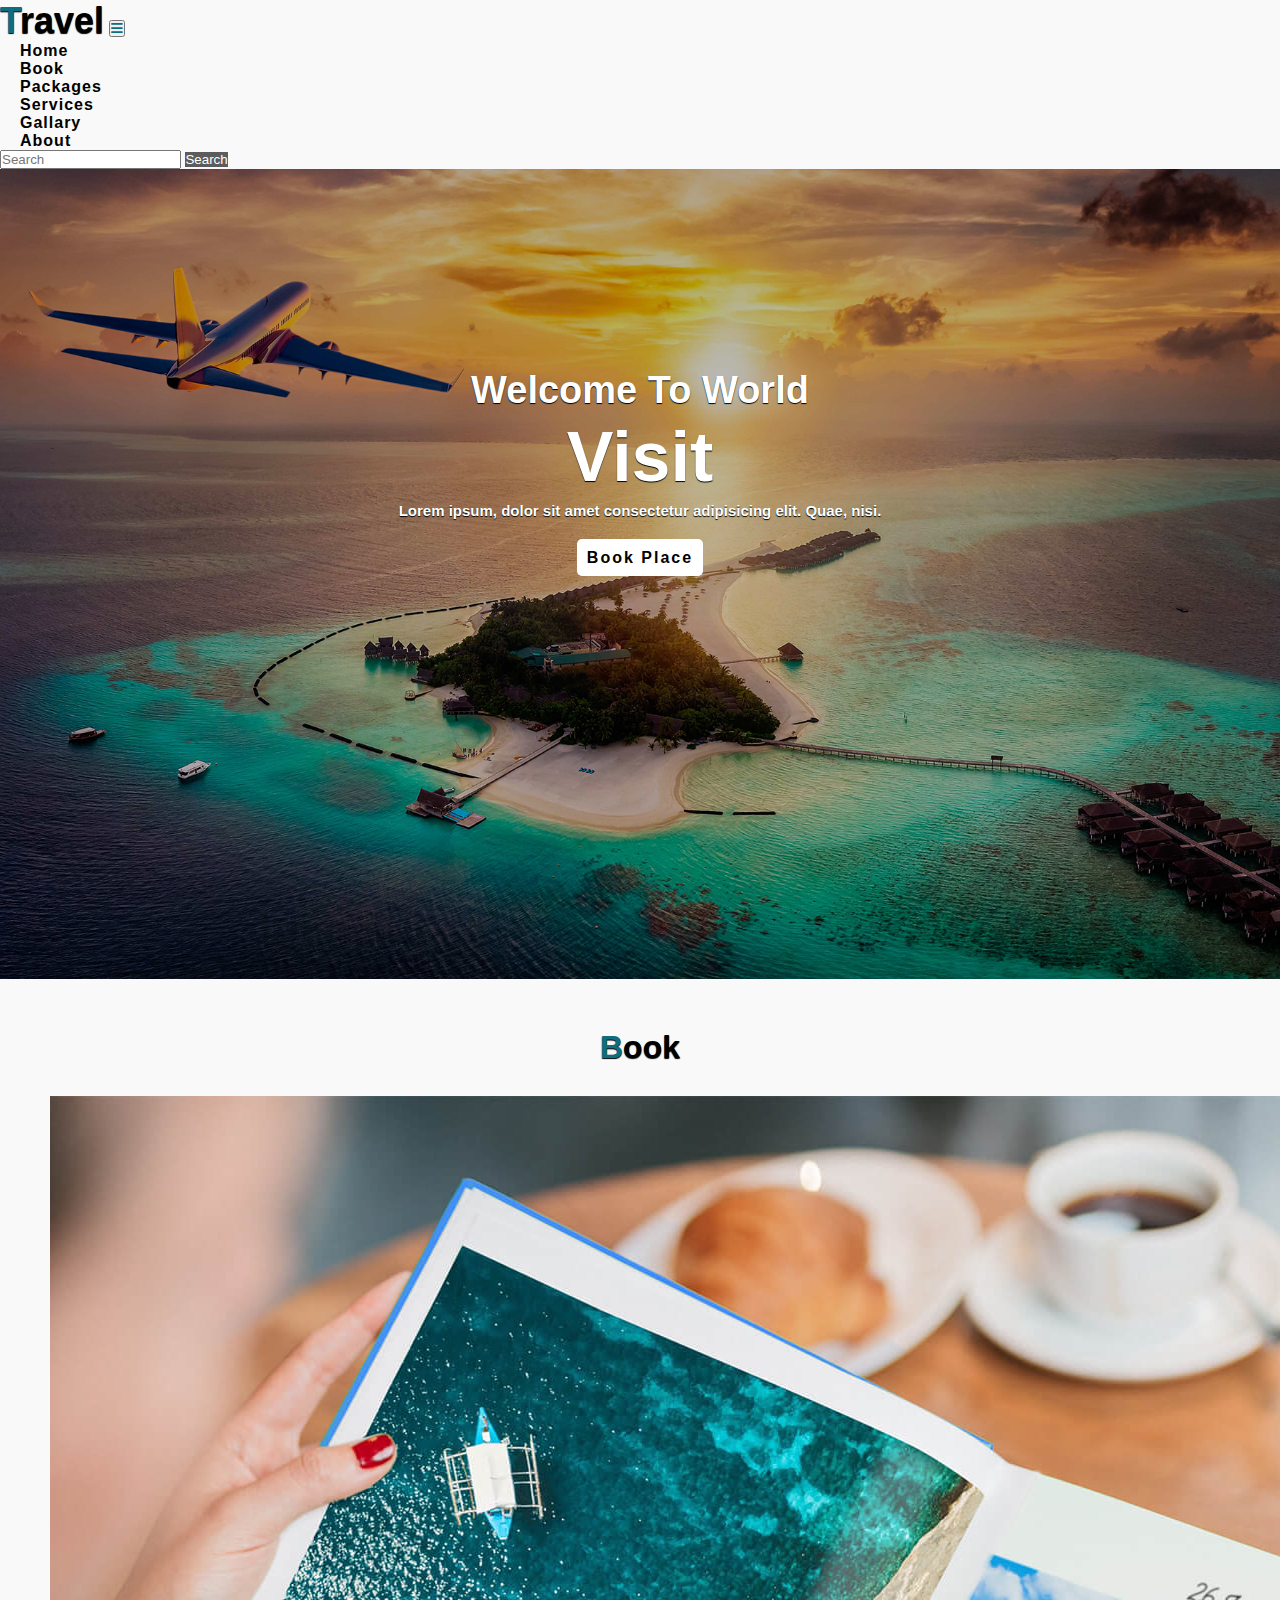
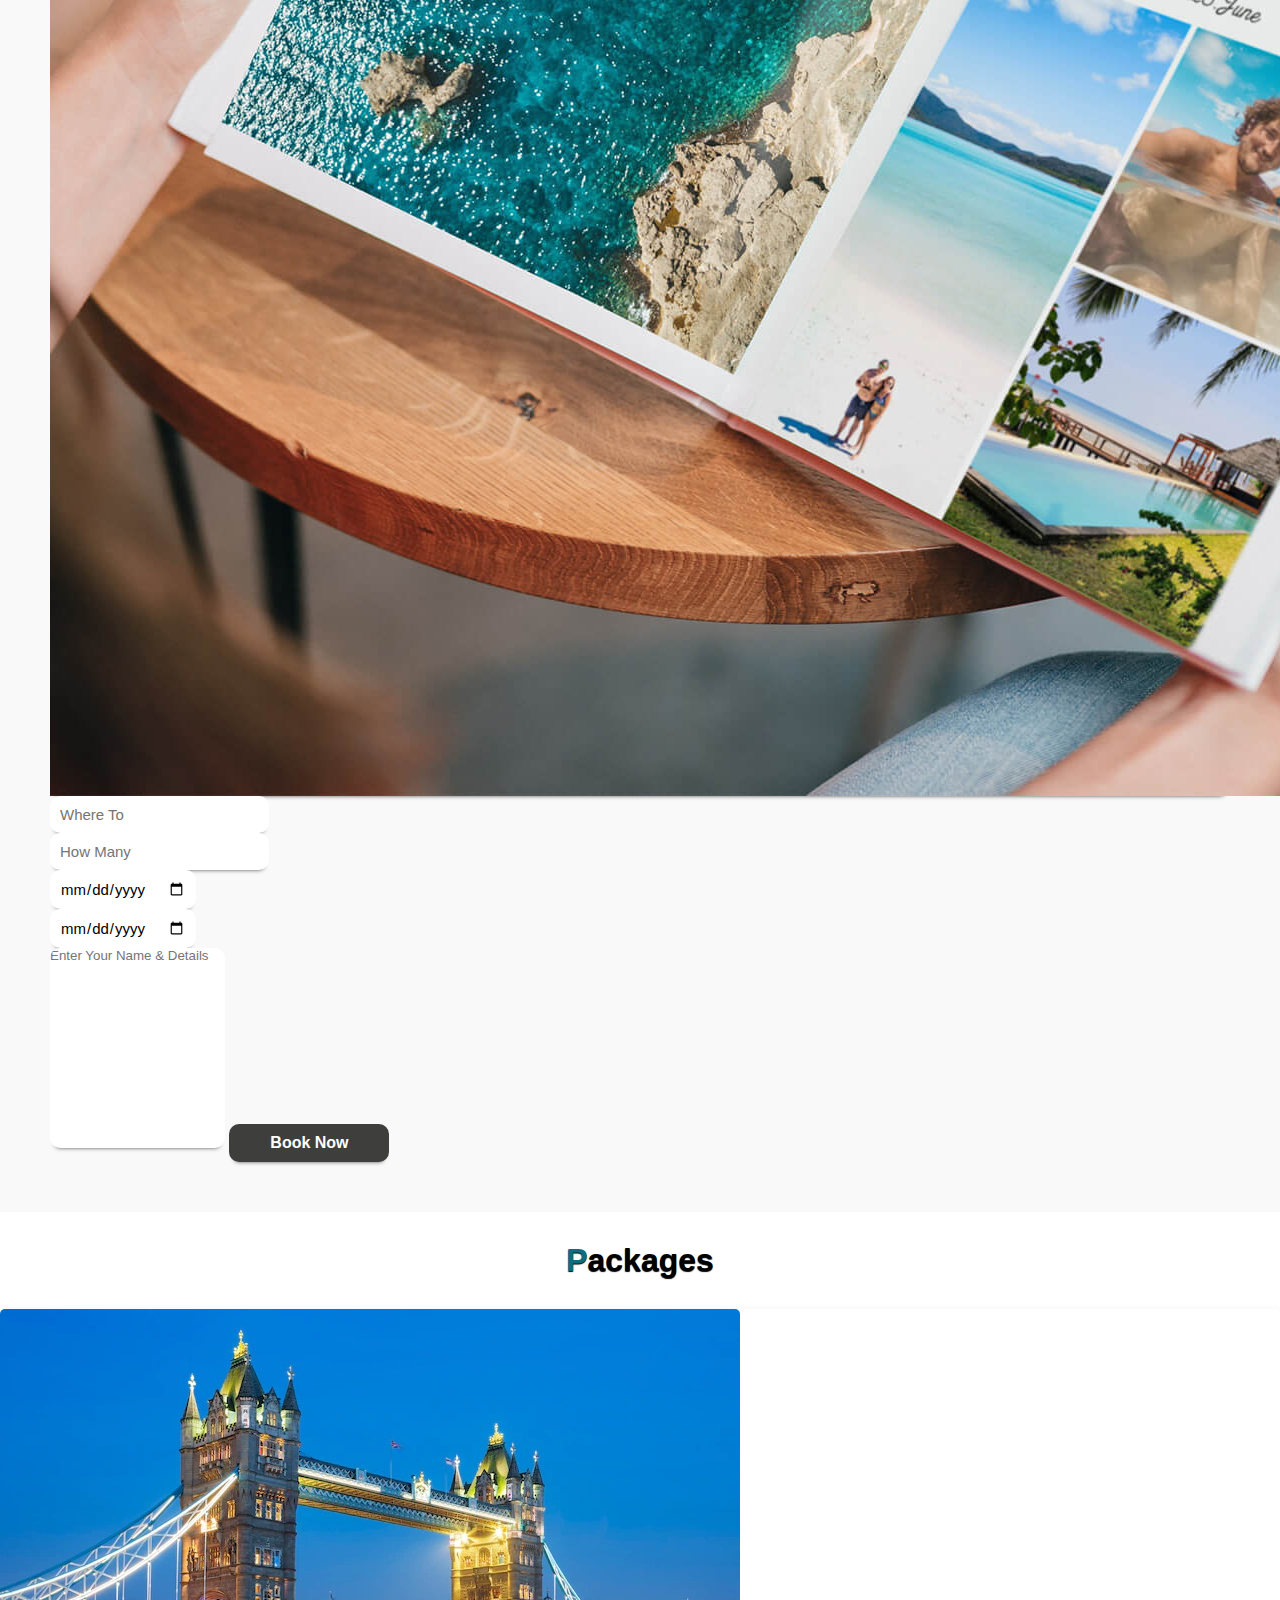
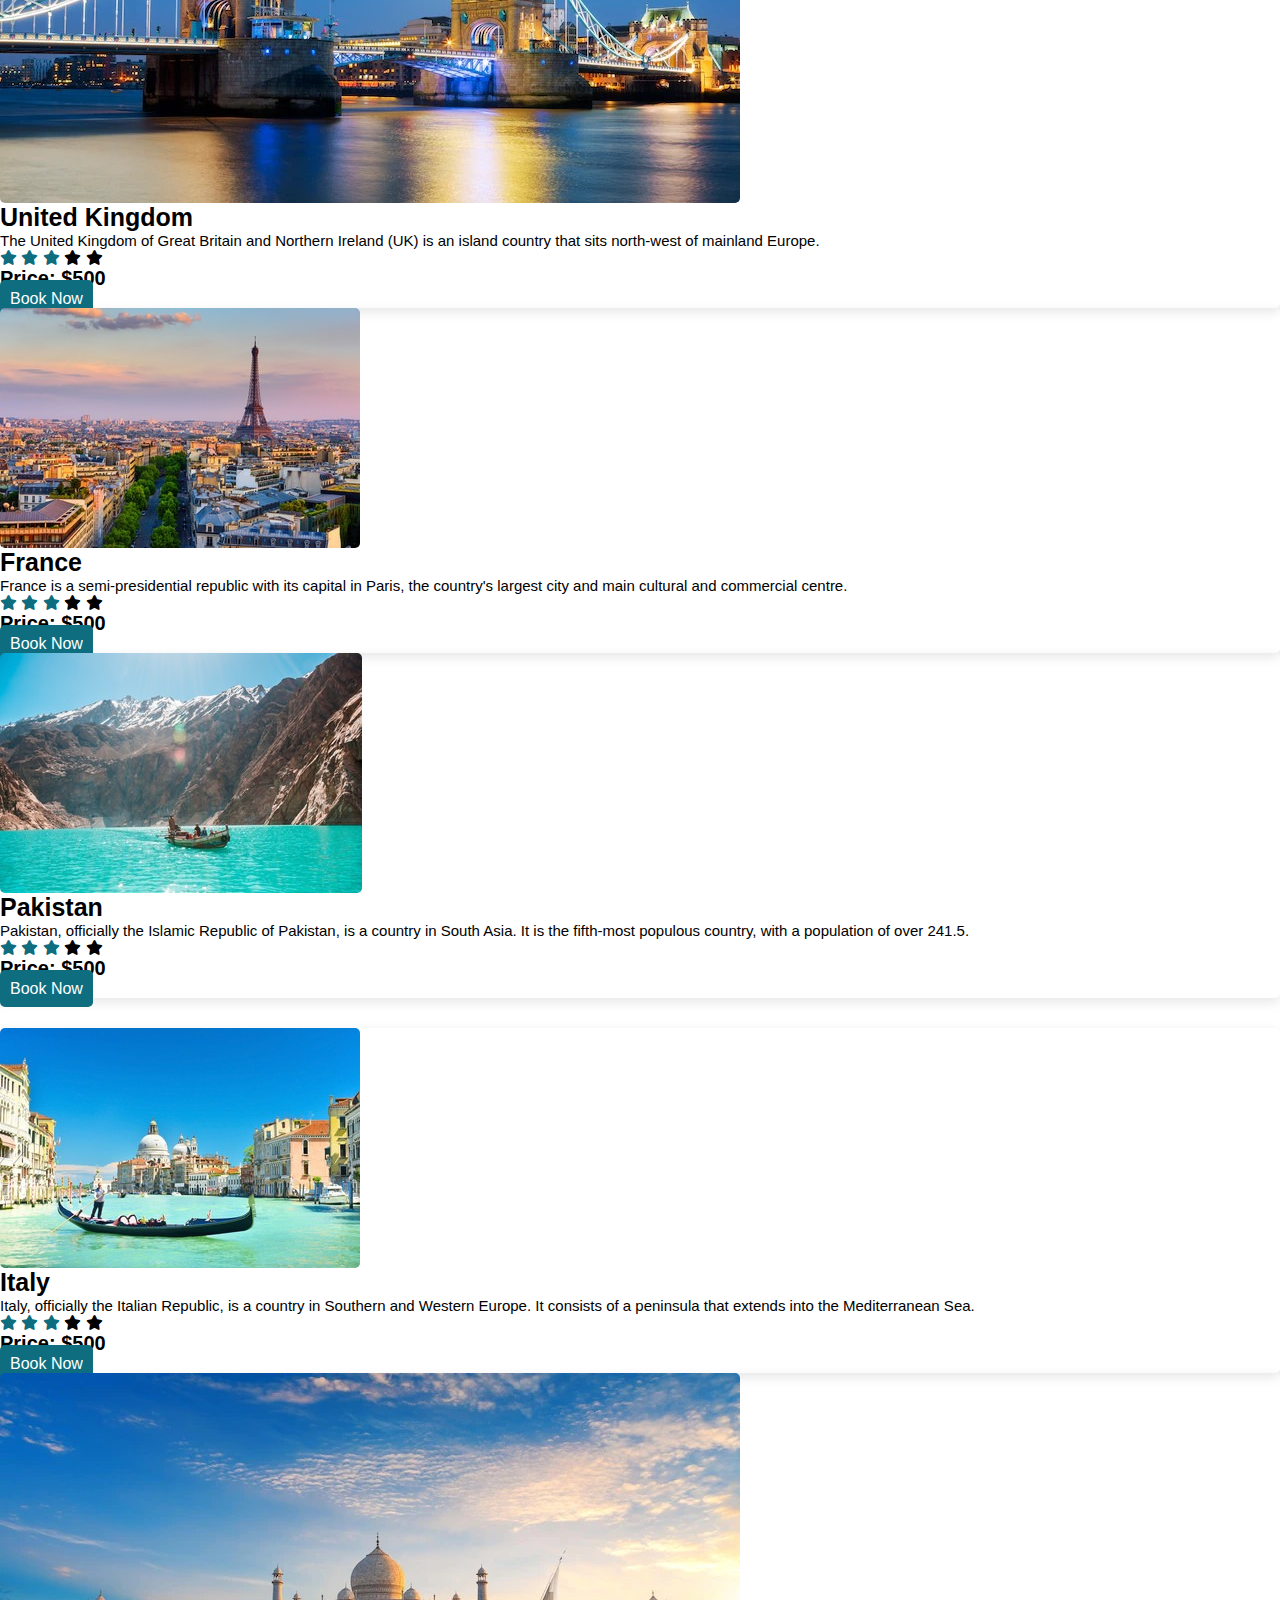
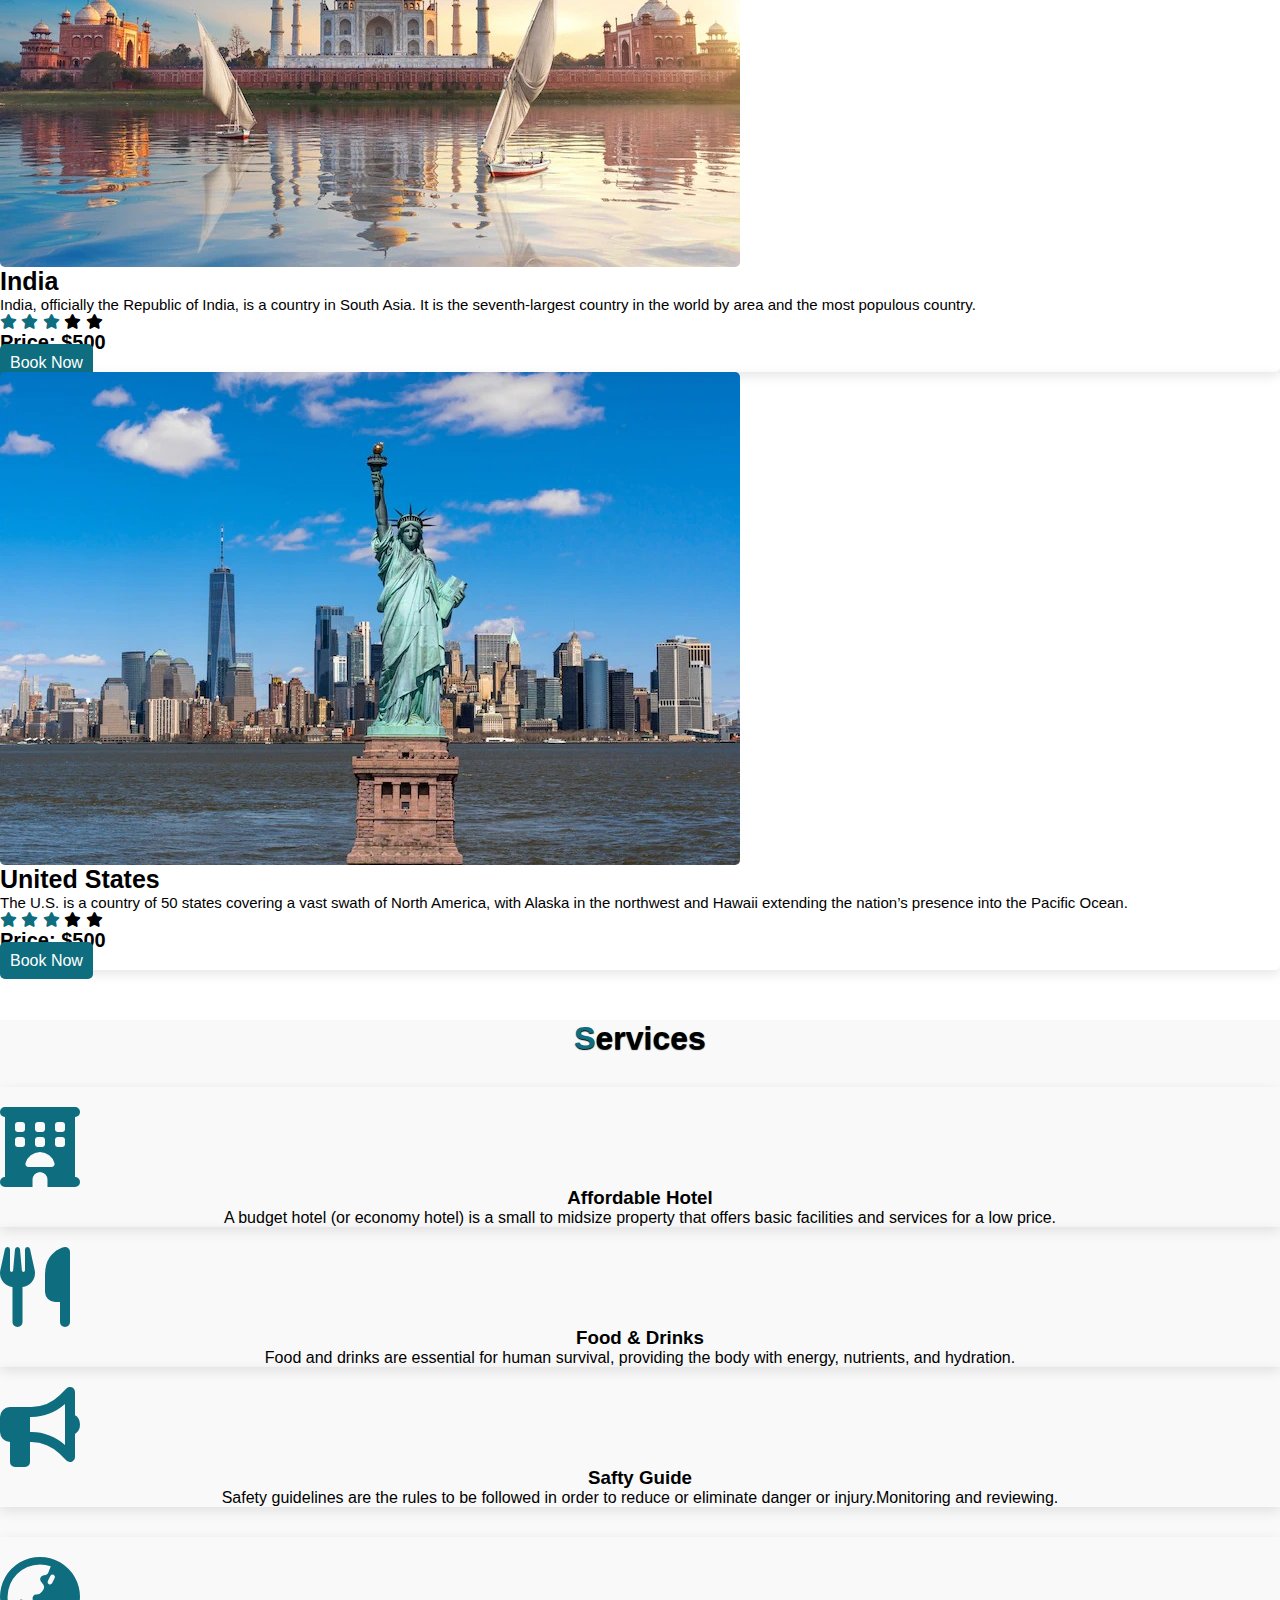
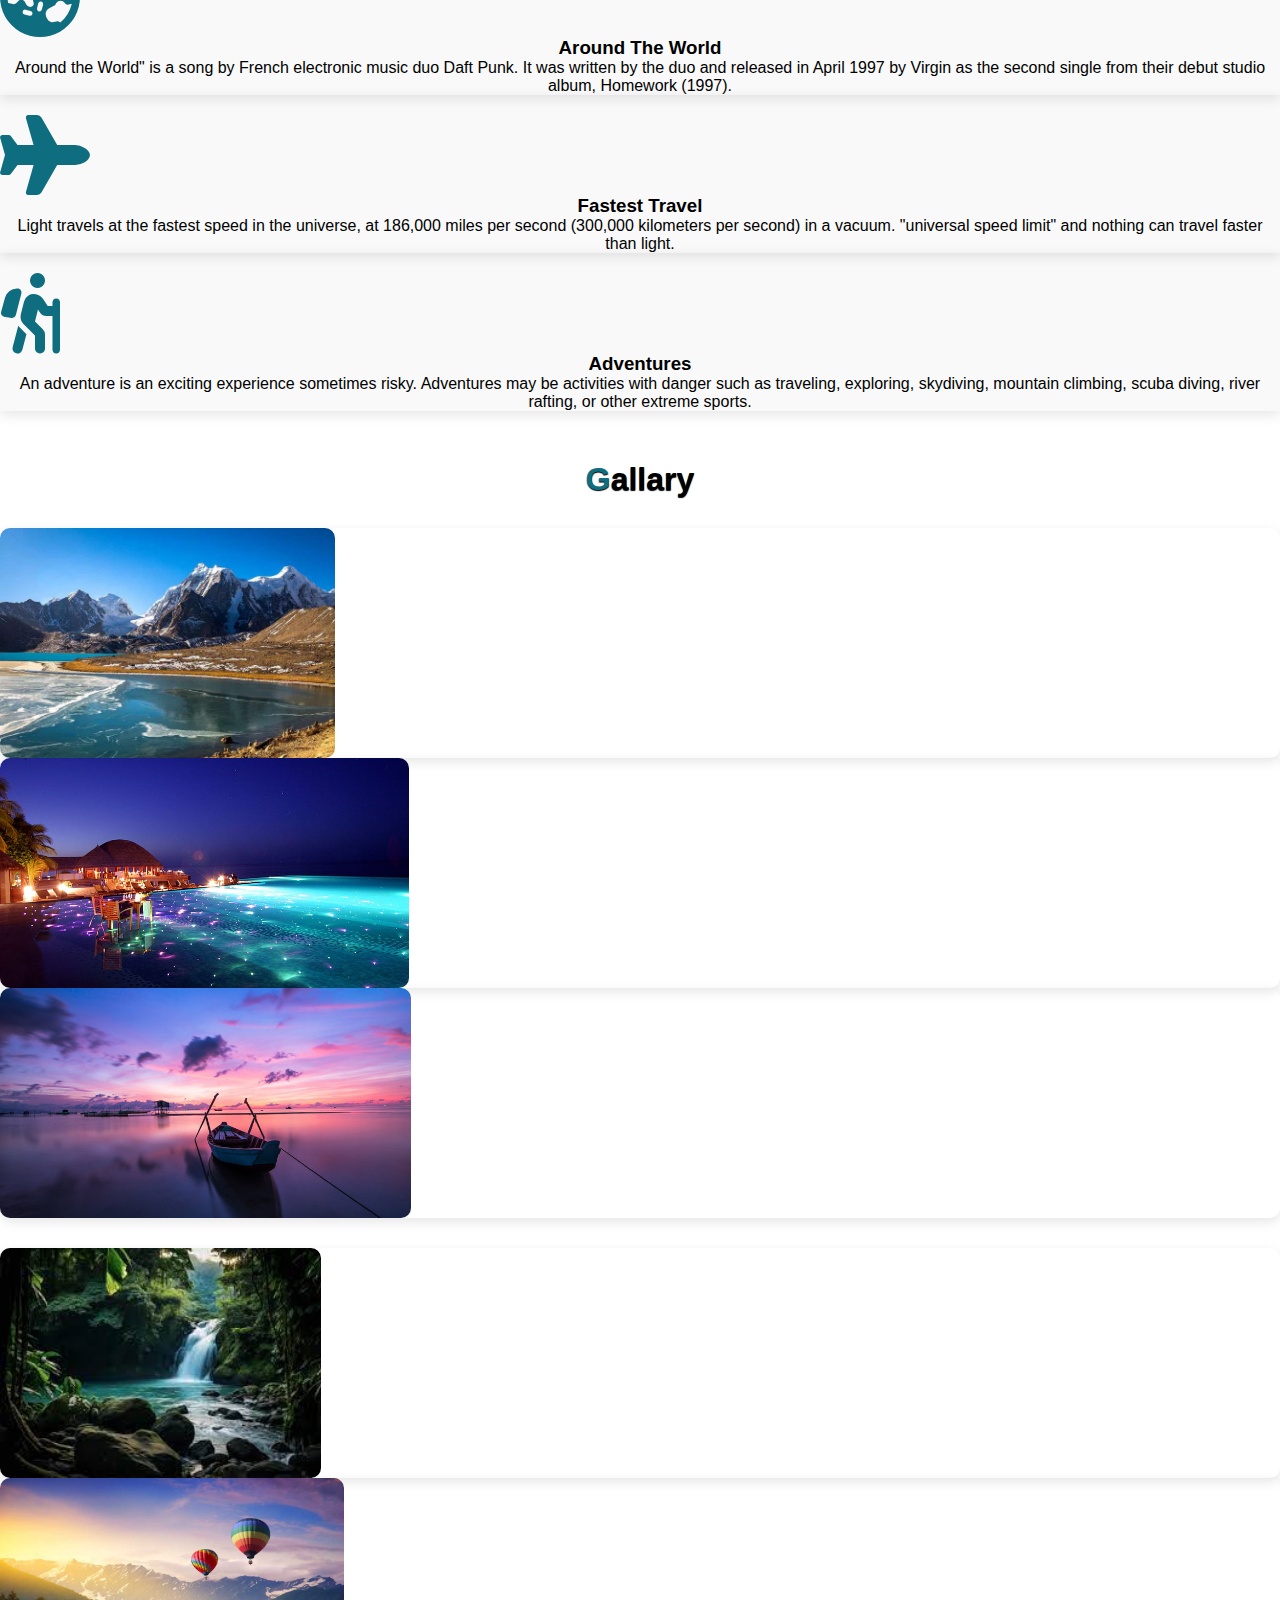
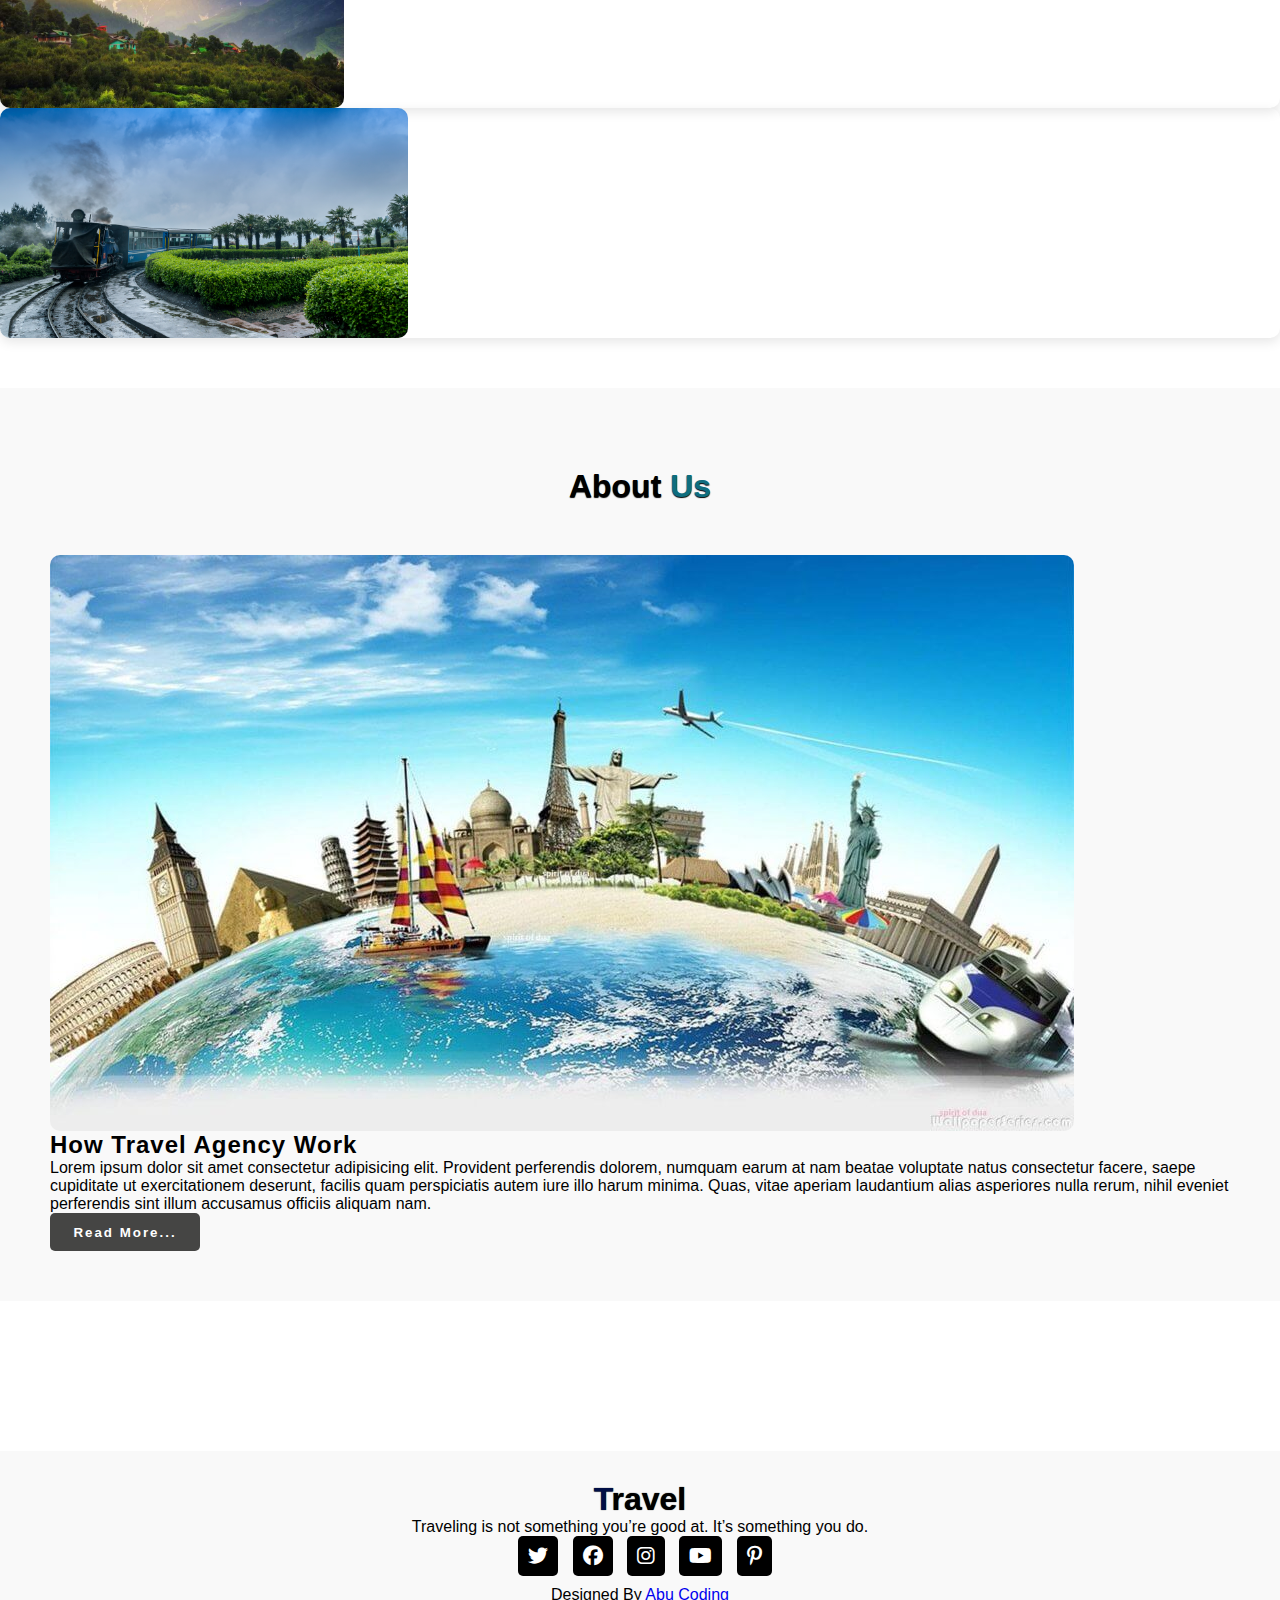
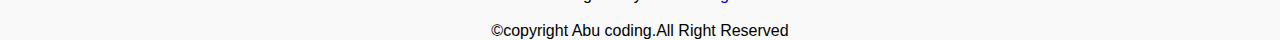
<file: index.html>
<html lang="en">

<head>

    <meta charset="UTF-8">

    <meta http-equiv="X-UA-Compatible" content="IE=edge">

    <meta name="viewport" content="width=device-width, initial-scale=1.0">

    <title>Travel Website</title>



    <link rel="stylesheet" href="style.css">



    <!-- Bootstrap Link -->

    <link href="https://cdn.jsdelivr.net/npm/bootstrap@5.0.2/dist/css/bootstrap.min.css" rel="stylesheet" integrity="sha384-EVSTQN3/azprG1Anm3QDgpJLIm9Nao0Yz1ztcQTwFspd3yD65VohhpuuCOmLASjC" crossorigin="anonymous">

    <!-- Bootstrap Link -->





    <!-- Font Awesome Cdn -->

    <link rel="stylesheet" href="https://cdnjs.cloudflare.com/ajax/libs/font-awesome/6.2.1/css/all.min.css">

    <!-- Font Awesome Cdn -->





    <!-- Google Fonts -->

    <link rel="preconnect" href="https://fonts.googleapis.com">

    <link rel="preconnect" href="https://fonts.gstatic.com" crossorigin>

    <link href="https://fonts.googleapis.com/css2?family=Roboto:wght@500&display=swap" rel="stylesheet">

    <!-- Google Fonts -->

</head>

<body>

    











    <!-- Navbar Start -->

    <nav class="navbar navbar-expand-lg" id="navbar">

        <div class="container">

          <a class="navbar-brand" href="index.html" id="logo"><span>T</span>ravel</a>

          <button class="navbar-toggler" type="button" data-bs-toggle="collapse" data-bs-target="#mynavbar">

            <span><i class="fa-solid fa-bars"></i></span>

          </button>

          <div class="collapse navbar-collapse" id="mynavbar">

            <ul class="navbar-nav me-auto">

              <li class="nav-item">

                <a class="nav-link active" href="index.html">Home</a>

              </li>

              <li class="nav-item">

                <a class="nav-link" href="#book">Book</a>

              </li>

              <li class="nav-item">

                <a class="nav-link" href="#packages">Packages</a>

              </li>

              <li class="nav-item">

                <a class="nav-link" href="#services">Services</a>

              </li>

              <li class="nav-item">

                <a class="nav-link" href="#gallary">Gallary</a>

              </li>

              <li class="nav-item">

                <a class="nav-link" href="#about">About</a>

              </li>

             

            </ul>

            <form class="d-flex">

              <input class="form-control me-2" type="text" placeholder="Search">

              <button class="btn btn-primary" type="button">Search</button>

            </form>

          </div>

        </div>

      </nav>

    <!-- Navbar End -->











    <!-- Home Section Start -->

    <div class="home">

        <div class="content">

            <h5>Welcome To World</h5>

            <h1>Visit <span class="changecontent"></span></h1>

            <p>Lorem ipsum, dolor sit amet consectetur adipisicing elit. Quae, nisi.</p>

            <a href="#book">Book Place</a>

        </div>

    </div>

    <!-- Home Section End -->











    <!-- Section Book Start -->

    <section class="book" id="book">

      <div class="container">



        <div class="main-text">

          <h1><span>B</span>ook</h1>

        </div>

        

        <div class="row">



          <div class="col-md-6 py-3 py-md-0">

            <div class="card">

              <img src="book img travel.jpg" alt="">

            </div>

          </div>



          <div class="col-md-6 py-3 py-md-0">

            <form action="#">



              <input type="text" class="form-control" placeholder="Where To" required><br>

              <input type="text" class="form-control" placeholder="How Many" required><br>

              <input type="date" class="form-control" placeholder="Arrivals" required><br>

              <input type="date" class="form-control" placeholder="Leaving" required><br>

              <textarea class="form-control" rows="5" name="text" placeholder="Enter Your Name & Details"></textarea>

              <input type="submit" value="Book Now" class="submit" required>



            </form>

          </div>



        </div>

      </div>

    </section>

    <!-- Section Book End -->

















    <!-- Section Packages Start -->

    
    <section class="packages" id="packages">
      <div class="container">
        
        <div class="main-txt">
          <h1><span>P</span>ackages</h1>
        </div>

        <div class="row" style="margin-top: 30px;">

          <div class="col-md-4 py-3 py-md-0">

            <div class="card">
              <img src="image unitking.jpg" alt="">
              <div class="card-body">
                <h3>United Kingdom</h3>
                <p>The United Kingdom of Great Britain and Northern Ireland (UK) is an island country that sits north-west of mainland Europe.</p>
                <div class="star">
                  <i class="fa-solid fa-star checked"></i>
                  <i class="fa-solid fa-star checked"></i>
                  <i class="fa-solid fa-star checked"></i>
                  <i class="fa-solid fa-star "></i>
                  <i class="fa-solid fa-star "></i>
                </div>
                <h6>Price: <strong>$500</strong></h6>
                <a href="#book">Book Now</a>
              </div>
            </div>

          </div>
          <div class="col-md-4 py-3 py-md-0">

            <div class="card">
              <img src="image france.jpg" alt="">
              <div class="card-body">
                <h3>France</h3>
                <p>France is a semi-presidential republic with its capital in Paris, the country's largest city and main cultural and commercial centre.</p>
                <div class="star">
                  <i class="fa-solid fa-star checked"></i>
                  <i class="fa-solid fa-star checked"></i>
                  <i class="fa-solid fa-star checked"></i>
                  <i class="fa-solid fa-star "></i>
                  <i class="fa-solid fa-star "></i>
                </div>
                <h6>Price: <strong>$500</strong></h6>
                <a href="#book">Book Now</a>
              </div>
            </div>

          </div>
          <div class="col-md-4 py-3 py-md-0">

            <div class="card">
              <img src="image pakistan.jpg" alt="">
              <div class="card-body">
                <h3>Pakistan</h3>
                <p>Pakistan, officially the Islamic Republic of Pakistan, is a country in South Asia. It is the fifth-most populous country, with a population of over 241.5.</p>
                <div class="star">
                  <i class="fa-solid fa-star checked"></i>
                  <i class="fa-solid fa-star checked"></i>
                  <i class="fa-solid fa-star checked"></i>
                  <i class="fa-solid fa-star "></i>
                  <i class="fa-solid fa-star "></i>
                </div>
                <h6>Price: <strong>$500</strong></h6>
                <a href="#book">Book Now</a>
              </div>
            </div>

          </div>



        </div>



        <div class="row" style="margin-top: 30px;">

          <div class="col-md-4 py-3 py-md-0">

            <div class="card">
              <img src="image italy.jpg" alt="">
              <div class="card-body">
                <h3>Italy</h3>
                <p>Italy, officially the Italian Republic, is a country in Southern and Western Europe. It consists of a peninsula that extends into the Mediterranean Sea.</p>
                <div class="star">
                  <i class="fa-solid fa-star checked"></i>
                  <i class="fa-solid fa-star checked"></i>
                  <i class="fa-solid fa-star checked"></i>
                  <i class="fa-solid fa-star "></i>
                  <i class="fa-solid fa-star "></i>
                </div>
                <h6>Price: <strong>$500</strong></h6>
                <a href="#book">Book Now</a>
              </div>
            </div>

          </div>
          <div class="col-md-4 py-3 py-md-0">

            <div class="card">
              <img src="image indian.jpg" alt="">
              <div class="card-body">
                <h3>India</h3>
                <p>India, officially the Republic of India, is a country in South Asia. It is the seventh-largest country in the world by area and the most populous country.</p>
                <div class="star">
                  <i class="fa-solid fa-star checked"></i>
                  <i class="fa-solid fa-star checked"></i>
                  <i class="fa-solid fa-star checked"></i>
                  <i class="fa-solid fa-star "></i>
                  <i class="fa-solid fa-star "></i>
                </div>
                <h6>Price: <strong>$500</strong></h6>
                <a href="#book">Book Now</a>
              </div>
            </div>

          </div>
          <div class="col-md-4 py-3 py-md-0">

            <div class="card">
              <img src="image ustate.jpg" >
              <div class="card-body">
                <h3>United States</h3>
                <p>The U.S. is a country of 50 states covering a vast swath of North America, with Alaska in the northwest and Hawaii extending the nation’s presence into the Pacific Ocean.</p>
                <div class="star">
                  <i class="fa-solid fa-star checked"></i>
                  <i class="fa-solid fa-star checked"></i>
                  <i class="fa-solid fa-star checked"></i>
                  <i class="fa-solid fa-star "></i>
                  <i class="fa-solid fa-star "></i>
                </div>
                <h6>Price: <strong>$500</strong></h6>
                <a href="#book">Book Now</a>
              </div>
            </div>

          </div>



        </div>


      </div>
    </section>
    <!-- Section Packages End -->
    














    <!-- Section Services Start -->

    <section class="services" id="services">

      <div class="container">



        <div class="main-txt">

          <h1><span>S</span>ervices</h1>

        </div>



        <div class="row" style="margin-top: 30px;">



          <div class="col-md-4 py-3 py-md-0">



            <div class="card">

              <i class="fas fa-hotel"></i>

              <div class="card-body">

                <h3>Affordable Hotel</h3>

                <p>A budget hotel (or economy hotel) is a small to midsize property that offers basic facilities and services for a low price.</p>

              </div>

            </div>



          </div>

          <div class="col-md-4 py-3 py-md-0">



            <div class="card">

              <i class="fas fa-utensils"></i>

              <div class="card-body">

                <h3>Food & Drinks</h3>

                <p>Food and drinks are essential for human survival, providing the body with energy, nutrients, and hydration.</p>

              </div>

            </div>



          </div>

          <div class="col-md-4 py-3 py-md-0">



            <div class="card">

              <i class="fas fa-bullhorn"></i>

              <div class="card-body">

                <h3>Safty Guide</h3>

                <p>Safety guidelines are the rules to be followed in order to reduce or eliminate danger or injury.Monitoring and reviewing.</p>

              </div>

            </div>



          </div>







        </div>





        <div class="row" style="margin-top: 30px;">



          <div class="col-md-4 py-3 py-md-0">



            <div class="card">

              <i class="fas fa-globe-asia"></i>

              <div class="card-body">

                <h3>Around The World</h3>

                <p>Around the World" is a song by French electronic music duo Daft Punk. It was written by the duo and released in April 1997 by Virgin as the second single from their debut studio album, Homework (1997).</p>

              </div>

            </div>



          </div>

          <div class="col-md-4 py-3 py-md-0">



            <div class="card">

              <i class="fas fa-plane"></i>

              <div class="card-body">

                <h3>Fastest Travel</h3>

                <p>Light travels at the fastest speed in the universe, at 186,000 miles per second (300,000 kilometers per second) in a vacuum. "universal speed limit" and nothing can travel faster than light. </p>

              </div>

            </div>



          </div>

          <div class="col-md-4 py-3 py-md-0">



            <div class="card">

              <i class="fas fa-hiking"></i>

              <div class="card-body">

                <h3>Adventures</h3>

                <p>An adventure is an exciting experience sometimes risky. Adventures may be activities with danger such as traveling, exploring, skydiving, mountain climbing, scuba diving, river rafting, or other extreme sports.</p>

              </div>

            </div>



          </div>







        </div>



      </div>

    </section>

    <!-- Section Services End -->









    <!-- Section Gallary Start -->

    <section class="gallary" id="gallary">

      <div class="container">



        <div class="main-txt">

          <h1><span>G</span>allary</h1>

        </div>



        <div class="row" style="margin-top: 30px;">

          <div class="col-md-4 py-3 py-md-0">

            <div class="card">

              <img src="1 travel.jpg" alt="" height="230px">

            </div>

          </div>

          <div class="col-md-4 py-3 py-md-0">

            <div class="card">

              <img src="2 image.jpg" alt="" height="230px">

            </div>

          </div>

          <div class="col-md-4 py-3 py-md-0">

            <div class="card">

              <img src="3 gallery.jpg" alt="" height="230px">

            </div>

          </div>

        </div>





        <div class="row" style="margin-top: 30px;">

          <div class="col-md-4 py-3 py-md-0">

            <div class="card">

              <img src="4 images.jpeg" alt="" height="230px">

            </div>

          </div>

          <div class="col-md-4 py-3 py-md-0">

            <div class="card">

              <img src="5 image.jpg" alt="" height="230px">

            </div>

          </div>

          <div class="col-md-4 py-3 py-md-0">

            <div class="card">

              <img src="6 image.jpg" alt="" height="230px">

            </div>

          </div>

        </div>



      </div>

    </section>

    <!-- Section Gallary End -->















    <!-- About Start -->

    <section class="about" id="about">

      <div class="container">



        <div class="main-txt">

          <h1>About <span>Us</span></h1>

        </div>



        <div class="row" style="margin-top: 50px;">



          <div class="col-md-6 py-3 py-md-0">

            <div class="card">

              <img src="about travel.jpg" alt="">

            </div>

          </div>



          <div class="col-md-6 py-3 py-md-0">

            <h2>How Travel Agency Work</h2>

            <p>Lorem ipsum dolor sit amet consectetur adipisicing elit. Provident perferendis dolorem, numquam earum at nam beatae voluptate natus consectetur facere, saepe cupiditate ut exercitationem deserunt, facilis quam perspiciatis autem iure illo harum minima. Quas, vitae aperiam laudantium alias asperiores nulla rerum, nihil eveniet perferendis sint illum accusamus officiis aliquam nam.</p>

            <button id="about-btn">Read More...</button>

          </div>



        </div>



      </div>

    </section>

    <!-- About End -->

















    <!-- Footer Start -->

    <footer id="footer">

      <h1><span>T</span>ravel</h1>

      <p>Traveling is not something you’re good at. It’s something you do.</p>

      <div class="social-links">

        <i class="fa-brands fa-twitter"></i>

        <i class="fa-brands fa-facebook"></i>

        <i class="fa-brands fa-instagram"></i>

        <i class="fa-brands fa-youtube"></i>

        <i class="fa-brands fa-pinterest-p"></i>

      </div>
      <div class="credit">
        <p>Designed By <a href="#">Abu Coding</a></p>
      </div>
      <div class="copyright">
        <p>&copy;copyright Abu coding.All Right Reserved</p>

      </div>

      

    </footer>

    <!-- Footer End -->















    





    <script src="https://cdn.jsdelivr.net/npm/bootstrap@5.0.2/dist/js/bootstrap.bundle.min.js" integrity="sha384-MrcW6ZMFYlzcLA8Nl+NtUVF0sA7MsXsP1UyJoMp4YLEuNSfAP+JcXn/tWtIaxVXM" crossorigin="anonymous"></script>



</body>

</html>
</file>
<file: style.css>
*{

    margin: 0;

    padding: 0;

    box-sizing: border-box;

    text-decoration: none;

    list-style: none;

    scroll-behavior: smooth;

    font-family: 'Lato', sans-serif;

}



/* Navbar Start */

#navbar{

    background: #f9f9f9;

}

#logo{

    font-size: 36px;

    font-weight: 550;

    color: black;

    text-shadow: 0px 1px 1px black;

    margin-bottom: 5px;

}

#logo span{

    color: #0e6d7e;

}

.navbar-toggler span{

    color: #0e6d7e;

}

.navbar-nav{

    margin-left: 20px;

}

.nav-item .nav-link{

    font-size: 16px;

    font-weight: 550;

    color: black;

    letter-spacing: 1px;

    border-radius: 3px;

    transition: 0.5s ease;

}

.nav-item .nav-link:hover{

    background: #2e2d2d;

    color: white;

}

#navbar form button{

    background: rgb(93, 92, 92);

    color: white;

    border: none;

}

/* Navbar End */



/* Home Section Start */

.home{

    width: 100%;

    height: 90vh;

    background-image: linear-gradient(rgba(0,0,0,0.3),rgba(0,0,0,0.2)), url(travel-hero..jpg);

    background-repeat: no-repeat;

    background-size: cover;

}

.home .content{

    text-align: center;

    padding-top: 200px;

}

.home .content h5{

    color: white;

    font-size: 38px;

    font-weight: 550;

    text-shadow: 0px 1px 1px black;

}

.home .content h1{

    color: white;

    font-size: 70px;

    font-weight: 550;

    text-shadow: 0px 1px 1px black;

    margin-top: 5px;

}

.changecontent::after{

    content: ' ';

    color: #030e3c;

    text-shadow: 0px 1px 1px black;

    animation: changetext 10s infinite linear;

}

@keyframes changetext{

    0%{content: "France";}

    10%{content: "Spain";}

    20%{content: "United States";}

    30%{content: "China";}

    40%{content: "India";}

    50%{content: "Pakistan";}

    60%{content: "Italy";}

    70%{content: "Turkey";}

    80%{content: "Mexico";}

    90%{content: "Germany";}

    100%{content: "United kingdom";}

} 

.home .content p{

    color: white;

    font-size: 15px;

    font-weight: 600;

    text-shadow: 0px 1px 1px black;

    margin-bottom: 30px;

    margin-top: 5px;

}

.home .content a{

    padding: 10px;

    background: white;

    color: black;

    letter-spacing: 2px;

    font-weight: 550;

    border-radius: 5px;

    text-decoration: none;

    transition: 0.5s;

}

.home .content a:hover{

    background: #353035;

    color: white;

}

@media (max-width:850px){

    .home{

        background-position: 50%;

    }

}

@media (max-width:450px){

    .home .content h5{

        font-size: 25px;

    }

    .home .content h1{

        font-size: 38px;

    }

    .home .content p{

        font-size: 13px;

    }

}

/* Home Section End */



/* Section Book Start */

.book{

    background: #f9f9f9;

    padding: 50px;

}

.main-text h1{

    text-align: center;

    text-shadow: 0px 1px 1px black;

    font-weight: 600;

}

.main-text h1 span{

    color: #0e6d7e;

}

.book .card{

    border-radius: 10px;

    box-shadow: 0px 5px 5px -6px black;

}

.book .row{

    margin-top: 30px;

}

.book form input{

    padding: 10px;

    color: black;

    border: none;

    outline: none;

    font-size: 15px;

    border-radius: 10px;

    box-shadow: 0px 5px 5px -6px black;

}

.book form textarea{

    border: none;

    border-radius: 10px;

    resize: none;

    box-shadow: 0px 5px 5px -6px black;

    height: 200px;

}

.book .submit{

    width: 160px;

    font-size: 16px;

    font-weight: 550;

    background: #3e3e3d;

    color: white;

    margin-top: 10px;

    transition: 0.5s;

}

.book .submit:hover{

    width: 170px;

}

@media (max-width:765px){

    .book{

        padding: 0;

    }

    .main-text h1{

        padding: 20px;

    }

}

/* Section Book End */











/* Section Packages Start */

.main-txt h1{

    text-align: center;

    margin-top: 30px;

    font-weight: 600;

    text-shadow: 0px 1px 1px black;

}

.main-txt h1 span{

    color: #0e6d7e;

}

.packages .card{

    border-radius: 5px;

    border: none;

    box-shadow: rgba(0,0,0,0.1) 0px 4px 12px;

}

.packages .card img{

    border-radius: 5px;

}

.packages .card .card-body{

    background: transparent;

}

.packages .card .card-body h3{

    font-size: 25px;

    font-weight: 600;

}

.packages .card .card-body p{

    font-size: 15px;

}

.checked{

    color: #0e6d7e;

}

.star i{

    font-size: 15px;

}

.packages .card .card-body h6{

    font-size: 20px;

}

.packages .card .card-body a{

    padding: 10px;

    text-decoration: none;

    background: #0e6d7e;

    color: white;

    border-radius: 5px;

}

/* Section Packages End */









/* Section Services Start */

.services{

    background: #f9f9f9;

    margin-top: 50px;

}

.services .card{

    box-shadow: rgba(0,0,0,0.1) 0px 4px 12px;

    border: none;

    cursor: pointer;

}

.services .card i{

    font-size: 80px;

    text-align: center;

    color: #0e6d7e;

    margin-top: 20px;

}

.services .card .card-body h3{

    font-weight: 600;

}

.services .card .card-body{

    text-align: center;

}

/* Section Services End */











/* Section Gallary Start */

.gallary{

    margin-top: 50px;

}

.gallary .card{

    border-radius: 10px;

    box-shadow: rgba(0,0,0,0.1) 0px 4px 12px;

    cursor: pointer;

}

.gallary .card img{

    border-radius: 10px;

    transition: 0.5s;

}

.gallary .card img:hover{

    transform: scale(1.1);

}

/* Section Gallary End */









/* About Start */

.about{

    padding: 50px;

    margin-top: 50px;

    background: #f9f9f9;

}

.about .card{

    border-radius: 10px;

}

.about .card img{

    border-radius: 10px;

}

.about h2{

    font-weight: 600;

    letter-spacing: 1px;

}

.about p{

    font-weight: 500;

}

#about-btn{

    width: 150px;

    height: 38px;

    border: none;

    border-radius: 5px;

    background: #454544;

    color: white;

    letter-spacing: 2px;

    font-weight: 550;

    transition: 0.5s ease;

    cursor: pointer;

}

#about-btn:hover{

    width: 170px;

}

@media (max-width:765px){

    .about{

        padding: 0;

    }

}

/* About End */









/* Footer Start */

#footer{

    width: 100%;

    margin-top: 150px;

    text-align: center;

    background: #f9f9f9;

}

#footer h1{

    font-weight: 600;

    padding-top: 30px;

    text-shadow: 0px 0px 1px black;

}

#footer h1 span{

    color: #010f46;

}

.social-links i{

    padding: 10px;

    border-radius: 5px;

    font-size: 20px;

    background: black;

    color: white;

    margin-left: 10px;

    margin-bottom: 10px;

    transition: 0.5s ease;

    cursor: pointer;

}

.social-links i:hover{

    background: #4b4f5f;

}

/* Footer End */
</file>
